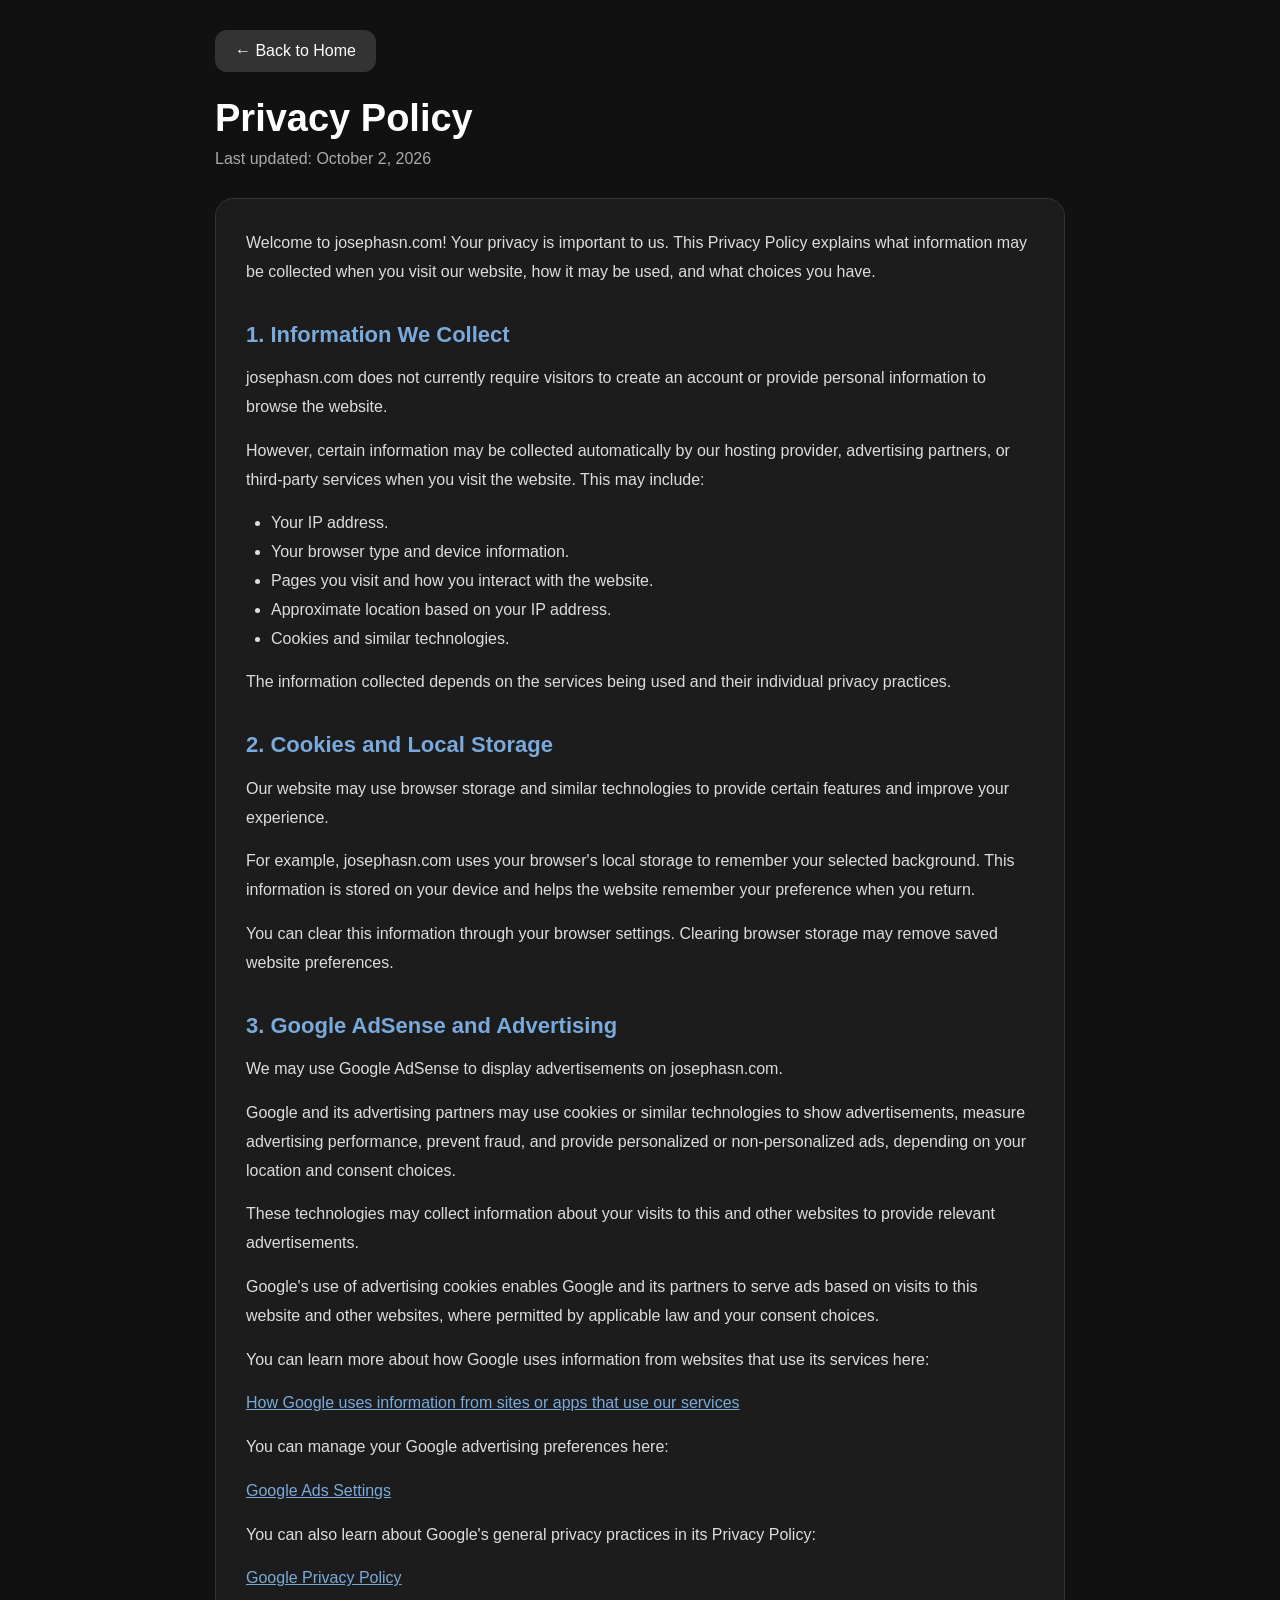
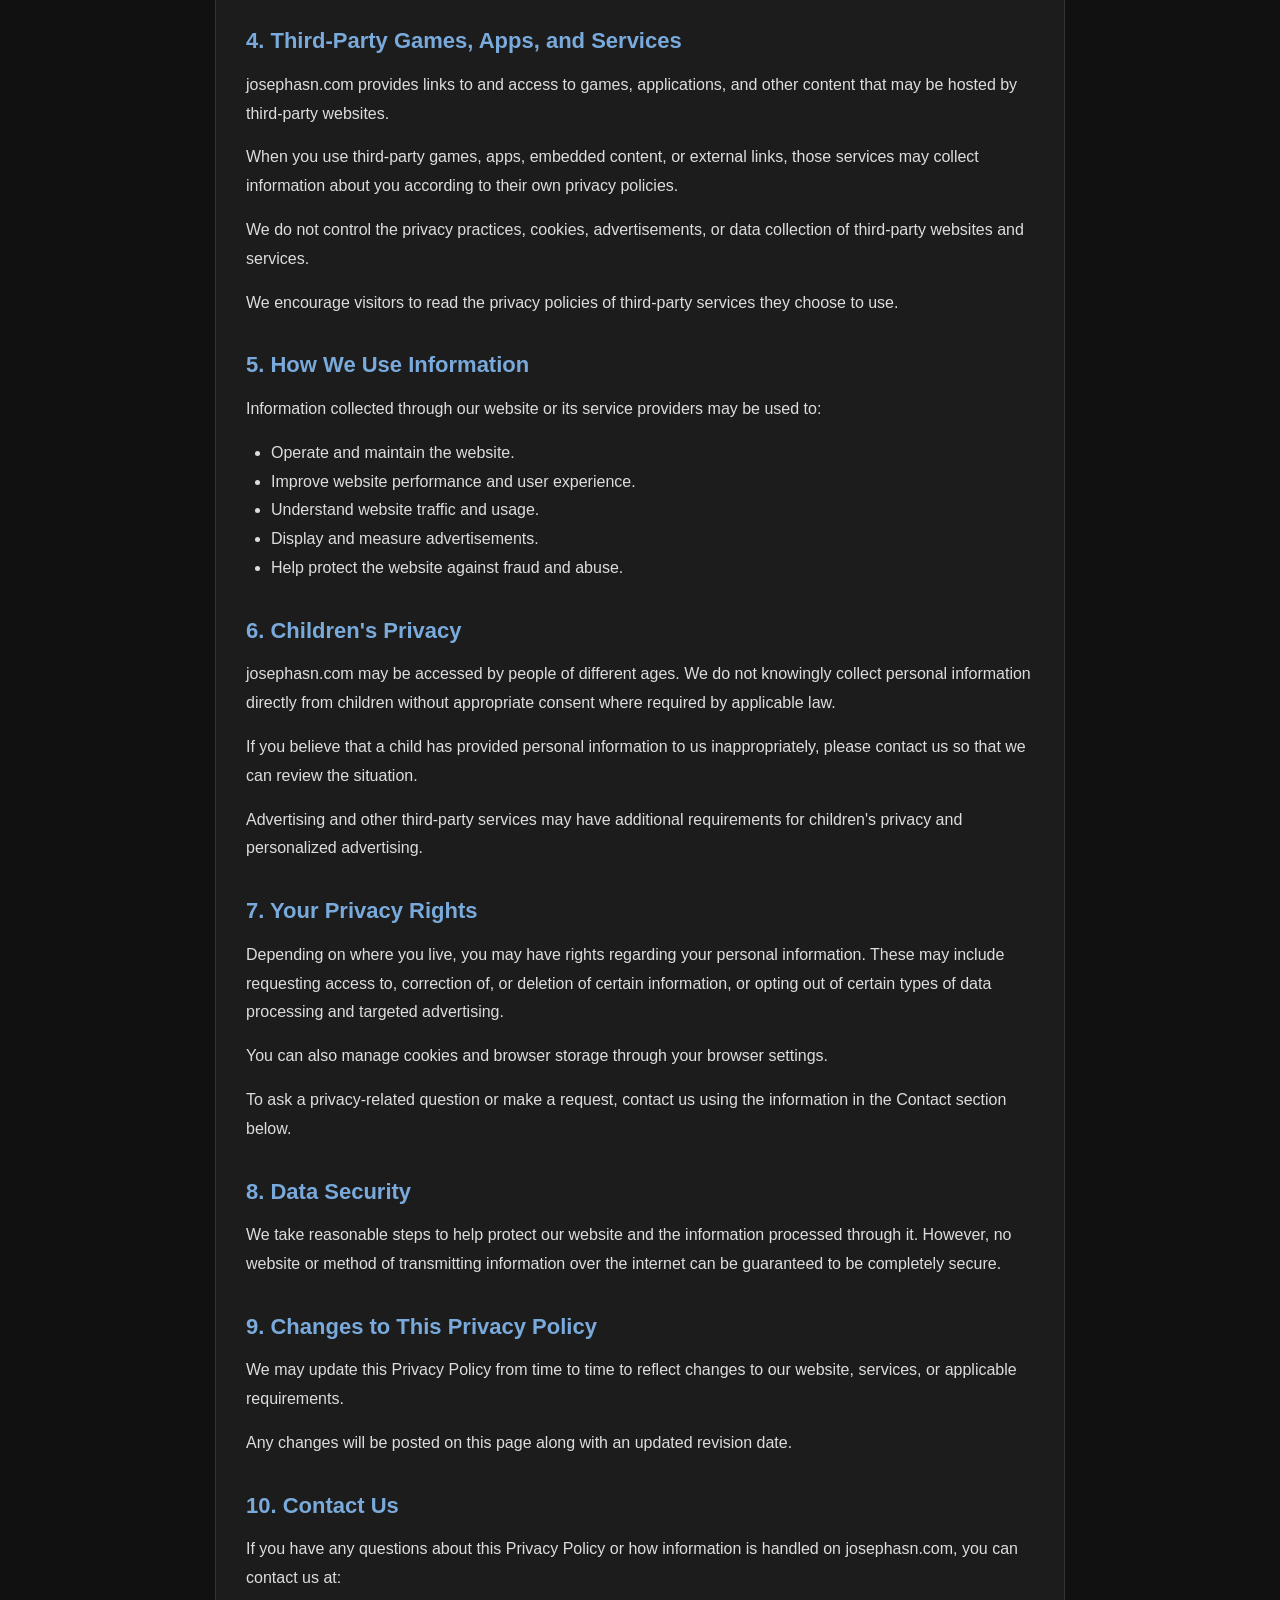
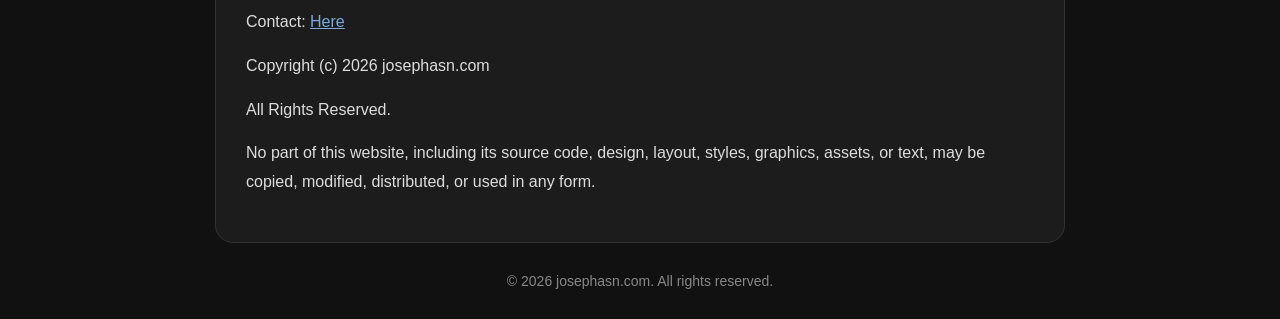
<file: privacy.html>
<!DOCTYPE html>
<html lang="en">
<head>
<meta charset="UTF-8">
<meta name="viewport" content="width=device-width, initial-scale=1.0">

<title>Privacy Policy - josephasn.com</title>

<style>
* {
    margin: 0;
    padding: 0;
    box-sizing: border-box;
    font-family: Arial, Helvetica, sans-serif;
}

body {
    background: #111;
    color: white;
    min-height: 100vh;
    padding: 30px 15px;
}

.container {
    max-width: 850px;
    margin: 0 auto;
}

.home-btn {
    display: inline-block;
    color: white;
    text-decoration: none;
    background: #333;
    padding: 12px 20px;
    border-radius: 12px;
    margin-bottom: 25px;
}

.home-btn:hover {
    background: #555;
}

h1 {
    font-size: 38px;
    margin-bottom: 10px;
}

.updated {
    color: #aaa;
    margin-bottom: 30px;
}

.policy-card {
    background: #1c1c1c;
    border: 1px solid #333;
    border-radius: 18px;
    padding: 30px;
    line-height: 1.8;
}

h2 {
    font-size: 22px;
    margin-top: 28px;
    margin-bottom: 10px;
    color: #79aadb;
}

p {
    color: #ddd;
    margin-bottom: 15px;
}

ul {
    margin: 0 0 15px 25px;
    color: #ddd;
}

a {
    color: #79aadb;
}

footer {
    text-align: center;
    color: #888;
    margin-top: 30px;
    font-size: 14px;
}

@media (max-width: 600px) {
    h1 {
        font-size: 30px;
    }

    .policy-card {
        padding: 20px;
    }
}
</style>
</head>

<body>

<div class="container">

<a href="index.html" class="home-btn">
    ← Back to Home
</a>

<h1>Privacy Policy</h1>

<p class="updated">
    Last updated: October 2, 2026
</p>

<div class="policy-card">

<p>
    Welcome to josephasn.com! Your privacy is important to us.
    This Privacy Policy explains what information may be collected
    when you visit our website, how it may be used, and what choices
    you have.
</p>

<h2>1. Information We Collect</h2>

<p>
    josephasn.com does not currently require visitors to create
    an account or provide personal information to browse the
    website.
</p>

<p>
    However, certain information may be collected automatically
    by our hosting provider, advertising partners, or third-party
    services when you visit the website. This may include:
</p>

<ul>
    <li>Your IP address.</li>
    <li>Your browser type and device information.</li>
    <li>Pages you visit and how you interact with the website.</li>
    <li>Approximate location based on your IP address.</li>
    <li>Cookies and similar technologies.</li>
</ul>

<p>
    The information collected depends on the services being
    used and their individual privacy practices.
</p>

<h2>2. Cookies and Local Storage</h2>

<p>
    Our website may use browser storage and similar technologies
    to provide certain features and improve your experience.
</p>

<p>
    For example, josephasn.com uses your browser's local storage
    to remember your selected background. This information is
    stored on your device and helps the website remember your
    preference when you return.
</p>

<p>
    You can clear this information through your browser settings.
    Clearing browser storage may remove saved website preferences.
</p>

<h2>3. Google AdSense and Advertising</h2>

<p>
    We may use Google AdSense to display advertisements on
    josephasn.com.
</p>

<p>
    Google and its advertising partners may use cookies or
    similar technologies to show advertisements, measure
    advertising performance, prevent fraud, and provide
    personalized or non-personalized ads, depending on your
    location and consent choices.
</p>

<p>
    These technologies may collect information about your
    visits to this and other websites to provide relevant
    advertisements.
</p>

<p>
    Google's use of advertising cookies enables Google and
    its partners to serve ads based on visits to this website
    and other websites, where permitted by applicable law
    and your consent choices.
</p>

<p>
    You can learn more about how Google uses information
    from websites that use its services here:
</p>

<p>
    <a href="https://policies.google.com/technologies/partner-sites"
       target="_blank" rel="noopener noreferrer">
       How Google uses information from sites or apps that use
       our services
    </a>
</p>

<p>
    You can manage your Google advertising preferences here:
</p>

<p>
    <a href="https://adssettings.google.com/"
       target="_blank" rel="noopener noreferrer">
       Google Ads Settings
    </a>
</p>

<p>
    You can also learn about Google's general privacy practices
    in its Privacy Policy:
</p>

<p>
    <a href="https://policies.google.com/privacy"
       target="_blank" rel="noopener noreferrer">
       Google Privacy Policy
    </a>
</p>

<h2>4. Third-Party Games, Apps, and Services</h2>

<p>
    josephasn.com provides links to and access to games,
    applications, and other content that may be hosted by
    third-party websites.
</p>

<p>
    When you use third-party games, apps, embedded content,
    or external links, those services may collect information
    about you according to their own privacy policies.
</p>

<p>
    We do not control the privacy practices, cookies,
    advertisements, or data collection of third-party
    websites and services.
</p>

<p>
    We encourage visitors to read the privacy policies
    of third-party services they choose to use.
</p>

<h2>5. How We Use Information</h2>

<p>
    Information collected through our website or its
    service providers may be used to:
</p>

<ul>
    <li>Operate and maintain the website.</li>
    <li>Improve website performance and user experience.</li>
    <li>Understand website traffic and usage.</li>
    <li>Display and measure advertisements.</li>
    <li>Help protect the website against fraud and abuse.</li>
</ul>

<h2>6. Children's Privacy</h2>

<p>
    josephasn.com may be accessed by people of different ages.
    We do not knowingly collect personal information directly
    from children without appropriate consent where required
    by applicable law.
</p>

<p>
    If you believe that a child has provided personal
    information to us inappropriately, please contact us
    so that we can review the situation.
</p>

<p>
    Advertising and other third-party services may have
    additional requirements for children's privacy and
    personalized advertising.
</p>

<h2>7. Your Privacy Rights</h2>

<p>
    Depending on where you live, you may have rights
    regarding your personal information. These may include
    requesting access to, correction of, or deletion of
    certain information, or opting out of certain types
    of data processing and targeted advertising.
</p>

<p>
    You can also manage cookies and browser storage
    through your browser settings.
</p>

<p>
    To ask a privacy-related question or make a request,
    contact us using the information in the Contact
    section below.
</p>

<h2>8. Data Security</h2>

<p>
    We take reasonable steps to help protect our website
    and the information processed through it.
    However, no website or method of transmitting
    information over the internet can be guaranteed
    to be completely secure.
</p>

<h2>9. Changes to This Privacy Policy</h2>

<p>
    We may update this Privacy Policy from time to time
    to reflect changes to our website, services, or
    applicable requirements.
</p>

<p>
    Any changes will be posted on this page along with
    an updated revision date.
</p>

<h2>10. Contact Us</h2>

<p>
    If you have any questions about this Privacy Policy
    or how information is handled on josephasn.com,
    you can contact us at:
</p>

<p>
    Contact:
    <a href="https://forms.gle/wEFARVKfU2u7Jjfi8">
        Here
    </a>
</p>

<p>
  Copyright (c) 2026 josephasn.com
</p>
<p>
All Rights Reserved.
</p>
<p>
No part of this website, including its source code, design, layout, styles, graphics, assets, or text, may be copied, modified, distributed, or used in any form. 
</p>

</div>

<footer>
    © 2026 josephasn.com. All rights reserved.
</footer>

</div>

</body>
</html>
</file>
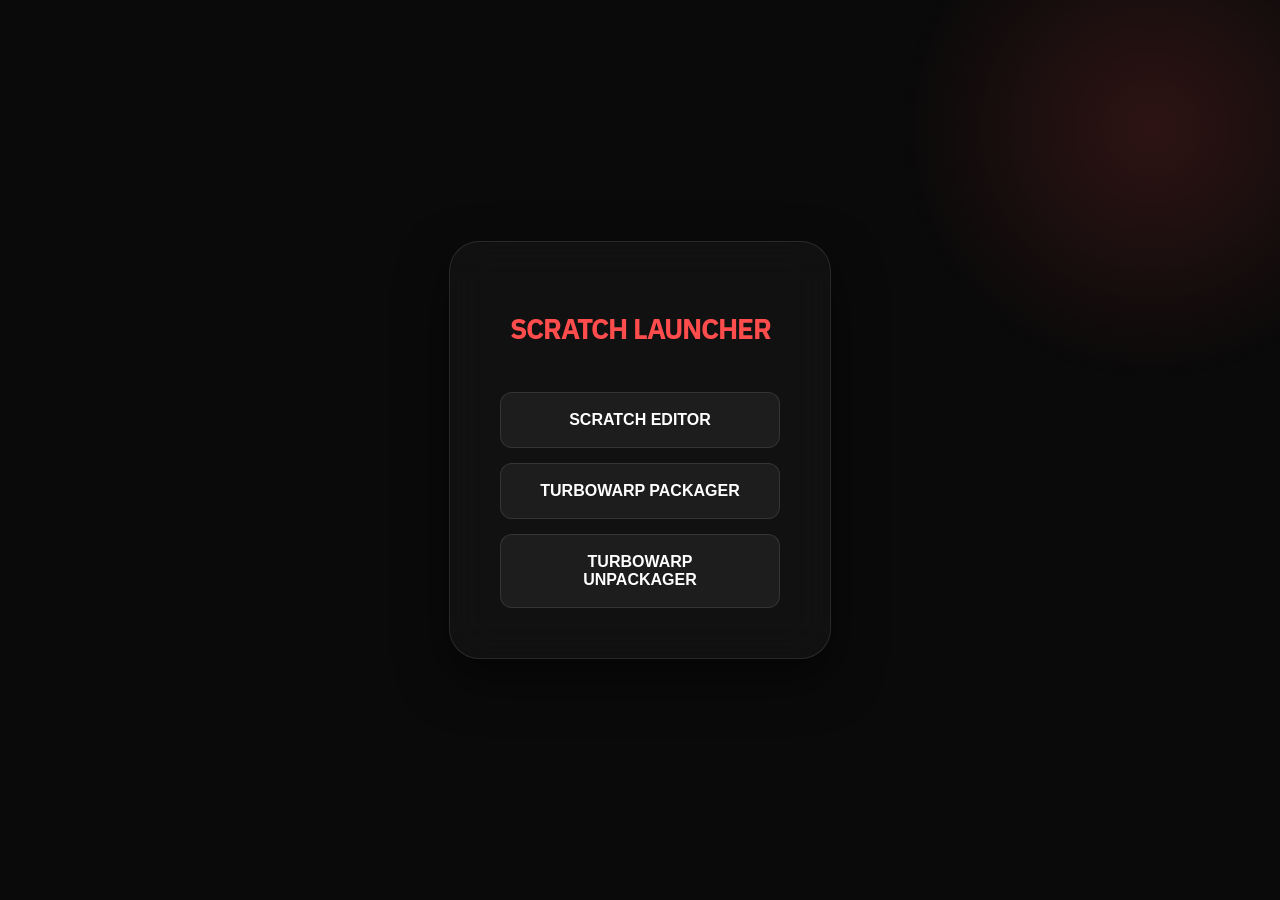
<file: apps/scrattch.html>
<!DOCTYPE html>
<html lang="en">
<head>
  <meta charset="UTF-8" />
  <meta name="viewport" content="width=device-width, initial-scale=1.0" />
  <title>TurboWarp OS - Loader</title>

  <style>
    @import url("https://fonts.googleapis.com/css2?family=IBM+Plex+Mono:wght@400;600&family=IBM+Plex+Sans:wght@700&display=swap");

    :root {
      --tw-red: #ff4c4c;
      --bg-dark: #0a0a0a;
      --glass: rgba(255, 255, 255, 0.03);
      --border: rgba(255, 255, 255, 0.1);
    }

    html, body {
      margin: 0; padding: 0;
      height: 100%;
      background: var(--bg-dark);
      color: white;
      font-family: "IBM Plex Sans", sans-serif;
      overflow: hidden;
    }


    .glow {
      position: fixed;
      width: 40vw; height: 40vw;
      background: radial-gradient(circle, rgba(255, 76, 76, 0.15) 0%, transparent 70%);
      top: -10vw; right: -10vw;
      z-index: 0;
    }


    #launcher {
      position: absolute;
      inset: 0;
      display: flex;
      flex-direction: column;
      justify-content: center;
      align-items: center;
      z-index: 10;
      transition: transform 0.6s cubic-bezier(0.4, 0, 0.2, 1), opacity 0.4s;
    }

    #menu {
      background: var(--glass);
      backdrop-filter: blur(20px);
      -webkit-backdrop-filter: blur(20px);
      border: 1px solid var(--border);
      padding: 50px;
      border-radius: 30px;
      display: flex;
      flex-direction: column;
      gap: 15px;
      box-shadow: 0 20px 50px rgba(0,0,0,0.5);
      text-align: center;
    }

    h1 {
      font-size: 28px;
      margin-bottom: 30px;
      letter-spacing: -1px;
      color: var(--tw-red);
    }

    button {
      background: rgba(255, 255, 255, 0.05);
      border: 1px solid var(--border);
      color: white;
      padding: 18px 30px;
      font-size: 16px;
      font-weight: 600;
      border-radius: 12px;
      cursor: pointer;
      transition: 0.3s;
      width: 280px;
    }

    button:hover {
      background: var(--tw-red);
      border-color: var(--tw-red);
      transform: translateY(-2px);
      box-shadow: 0 10px 20px rgba(255, 76, 76, 0.2);
    }


    #boot-screen {
      position: fixed;
      inset: 0;
      background: #000;
      z-index: 100;
      display: none;
      padding: 40px;
      font-family: "IBM Plex Mono", monospace;
      font-size: 14px;
      color: #00ff41;
      overflow: hidden;
    }

    .line {
      margin-bottom: 5px;
      opacity: 0;
      transform: translateX(-10px);
      animation: lineIn 0.1s forwards;
    }

    @keyframes lineIn {
      to { opacity: 1; transform: translateX(0); }
    }


    iframe {
      position: absolute;
      inset: 0;
      width: 100%; height: 100%;
      border: none;
      display: none;
      z-index: 50;
      background: #111;
    }
  </style>
</head>
<body>

<div class="glow"></div>

<div id="launcher">
  <div id="menu">
    <h1>SCRATCH LAUNCHER</h1>
    <button onclick="loadEditor()">SCRATCH EDITOR</button>
    <button onclick="loadApp('packager/index.html')">TURBOWARP PACKAGER</button>
    <button onclick="loadApp('unpackager/index.html')">TURBOWARP UNPACKAGER</button>
  </div>
</div>

<div id="boot-screen"></div>

<iframe id="viewer"></iframe>

<script>
  const BASE = "https://cdn.jsdelivr.net/gh/Deformed-steve/the-chesse-stash@main/apps/Scratch/";
  const EDITOR_BASE = "https://cdn.jsdelivr.net/gh/Deformed-steve/the-chesse-stash@main/apps/Scratch/main/";

  function loadEditor() {
    startBootSequence("Editor", () => loadWithBase("index.html", EDITOR_BASE));
  }

  function loadApp(path) {
    const name = path.includes('unpack') ? "Unpackager" : "Packager";
    startBootSequence(name, () => loadWithBase(path, BASE));
  }

  function startBootSequence(appName, callback) {
    const launcher = document.getElementById("launcher");
    const bootScreen = document.getElementById("boot-screen");

    launcher.style.opacity = "0";
    launcher.style.transform = "scale(0.9)";

    setTimeout(() => {
      launcher.style.display = "none";
      bootScreen.style.display = "block";

      const lines = [
        `[SYSTEM] Initializing TurboWarp kernel...`,
        `[NETWORK] Connecting to jsdelivr CDN...`,
        `[FETCH] Requesting ${appName} modules...`,
        `[LOADER] Patching Base HREF hooks...`,
        `[RENDER] Injecting Virtual DOM...`,
        `[SUCCESS] Kernel Handshake Complete.`,
        `[EXEC] Starting ${appName.toUpperCase()}...`
      ];

      lines.forEach((text, i) => {
        setTimeout(() => {
          const div = document.createElement('div');
          div.className = 'line';
          div.textContent = `> ${text}`;
          bootScreen.appendChild(div);
        }, i * 250);
      });


      setTimeout(callback, lines.length * 280);
    }, 400);
  }


  function loadWithBase(path, base) {
    const iframe = document.getElementById("viewer");
    const bootScreen = document.getElementById("boot-screen");

    fetch(base + path)
      .then(res => res.text())
      .then(html => {
        const doc = iframe.contentDocument || iframe.contentWindow.document;
        doc.open();
        doc.write(
          html.replace(
            /(href|src)=["'](?!https?:\/\/|data:|blob:)/g,
            `$1="${base}`
          )
        );
        doc.close();


        setTimeout(() => {
          bootScreen.style.opacity = "0";
          setTimeout(() => {
            bootScreen.style.display = "none";
            iframe.style.display = "block";
          }, 500);
        }, 500);
      })
      .catch(err => {
        alert("CRITICAL SYSTEM ERROR");
        location.reload();
      });
  }
</script>

</body>
</html>
</file>
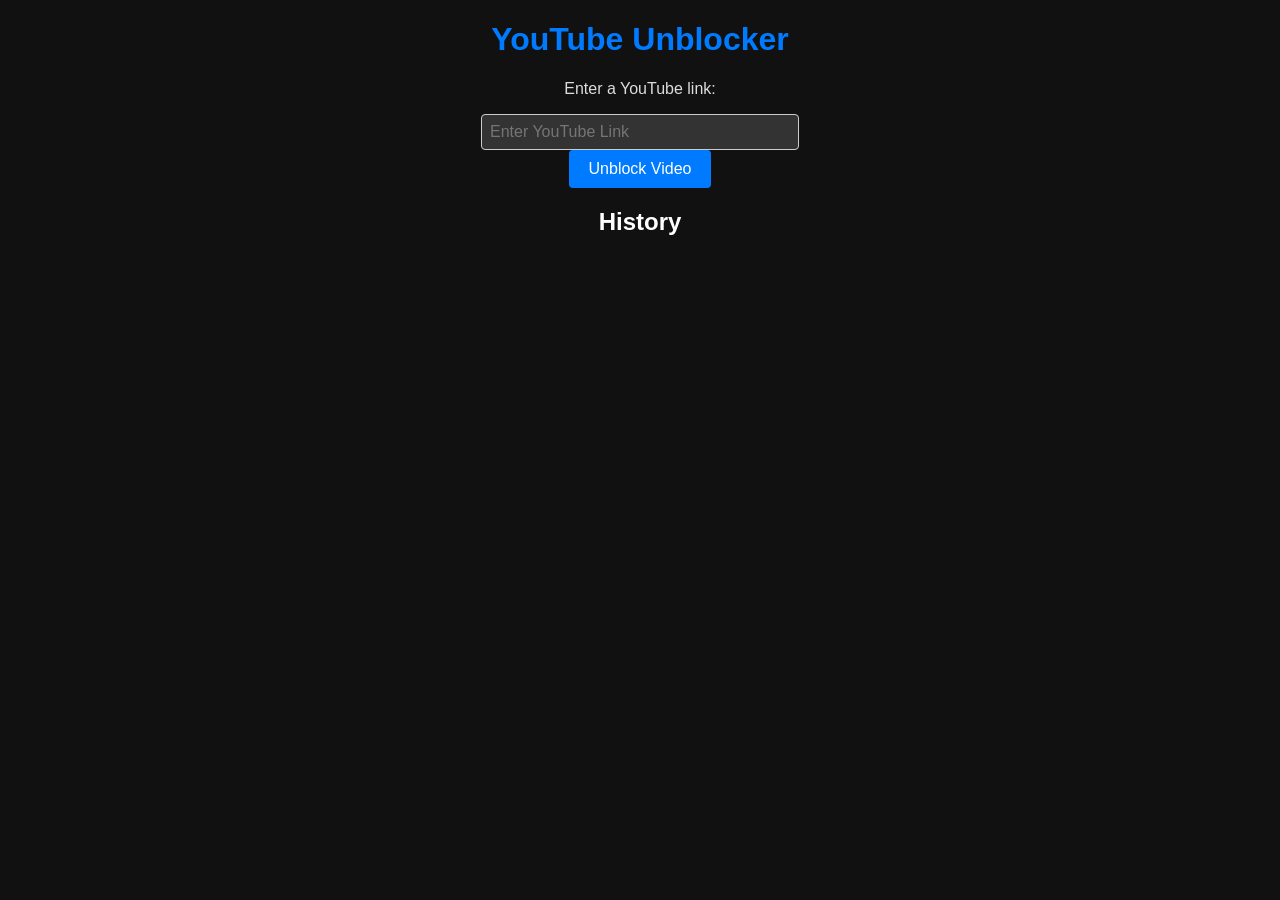
<file: apps/ty.html>
<!DOCTYPE html>
<!-- I see you looking at the code! Well if you're gonna copy it might aswell give it a star ⭐ :D -->
<html>
<head>
    <title>YouTube Unblocker</title>
    <style>
        body {
            font-family: Arial, sans-serif;
            text-align: center;
            background-color: #111;
            color: #fff;
            margin: 0;
            padding: 0;
        }

        h1 {
            color: #007BFF; /* Blue text color */
        }

        p {
            color: #ddd;
        }

        #inputContainer {
            margin-top: 20px;
        }

        #youtubeLink {
            padding: 8px;
            border: 1px solid #ccc;
            border-radius: 4px;
            font-size: 16px;
            width: 300px;
            background-color: #333;
            color: #fff;
        }

        #embedButton {
            padding: 10px 20px;
            background-color: #007BFF;
            color: #fff;
            border: none;
            border-radius: 4px;
            font-size: 16px;
            cursor: pointer;
        }

        #embedButton:hover {
            background-color: #0056b3;
        }

        #videoContainer {
            margin-top: 20px;
        }

        #historyContainer {
            margin-top: 20px;
        }

        .historyItem {
            margin-bottom: 10px;
            padding: 5px;
            background-color: #333;
            border: 1px solid #007BFF;
            border-radius: 4px;
            cursor: pointer;
        }

        .historyItem:hover {
            background-color: #007BFF;
        }

        #githubLink {
            margin-top: 30px;
            color: #007BFF;
            text-decoration: none;
        }
    </style>
</head>
<body>
    <h1>YouTube Unblocker</h1>

    <div id="inputContainer">
        <p>Enter a YouTube link:</p>
        <input type="text" id="youtubeLink" placeholder="Enter YouTube Link">
        <br>
        <button id="embedButton" onclick="embedVideo()">Unblock Video</button>
    </div>

    <div id="videoContainer">
        <!-- Embedded YouTube video will appear here -->
    </div>

    <div id="historyContainer">
        <h2>History</h2>
        <div id="historyItems">
            <!-- Previously embedded videos will appear here -->
        </div>
    </div>


    <script>
        var currentIframe = null;

        function embedVideo() {
            var youtubeLink = document.getElementById("youtubeLink").value;
            var videoContainer = document.getElementById("videoContainer");
            var historyContainer = document.getElementById("historyItems");

            if (youtubeLink.includes("youtube.com") && youtubeLink.includes("watch?v=")) {
                var parts = youtubeLink.split("watch?v=");
                if (parts.length === 2) {
                    var videoId = parts[1];
                    var modifiedLink = "https://www.youtube.com/embed/" + videoId + "?autoplay=1";
                    var iframe = createIframe(modifiedLink);

                    // If there's an existing iframe, remove it
                    if (currentIframe) {
                        videoContainer.removeChild(currentIframe);
                    }

                    // Append the new iframe
                    videoContainer.appendChild(iframe);

                    // Set the currentIframe to the new iframe
                    currentIframe = iframe;

                    // Add the video link to the history
                    var historyItem = document.createElement("div");
                    historyItem.className = "historyItem";
                    historyItem.textContent = youtubeLink;
                    historyItem.onclick = function() {
                        // Embed the clicked video link
                        videoContainer.innerHTML = "";
                        videoContainer.appendChild(createIframe(historyItem.textContent));
                    };
                    historyContainer.appendChild(historyItem);
                } else {
                    videoContainer.innerHTML = "Invalid YouTube link";
                }
            } else {
                videoContainer.innerHTML = "Not a YouTube video link";
            }
        }

        function createIframe(src) {
            var iframe = document.createElement("iframe");
            iframe.src = src;
            iframe.width = "560"; // You can adjust the width and height as needed
            iframe.height = "315";
            iframe.allowfullscreen = true;
            iframe.frameborder = "0";
            return iframe;
        }
    </script>
</body>
</html>
</file>
